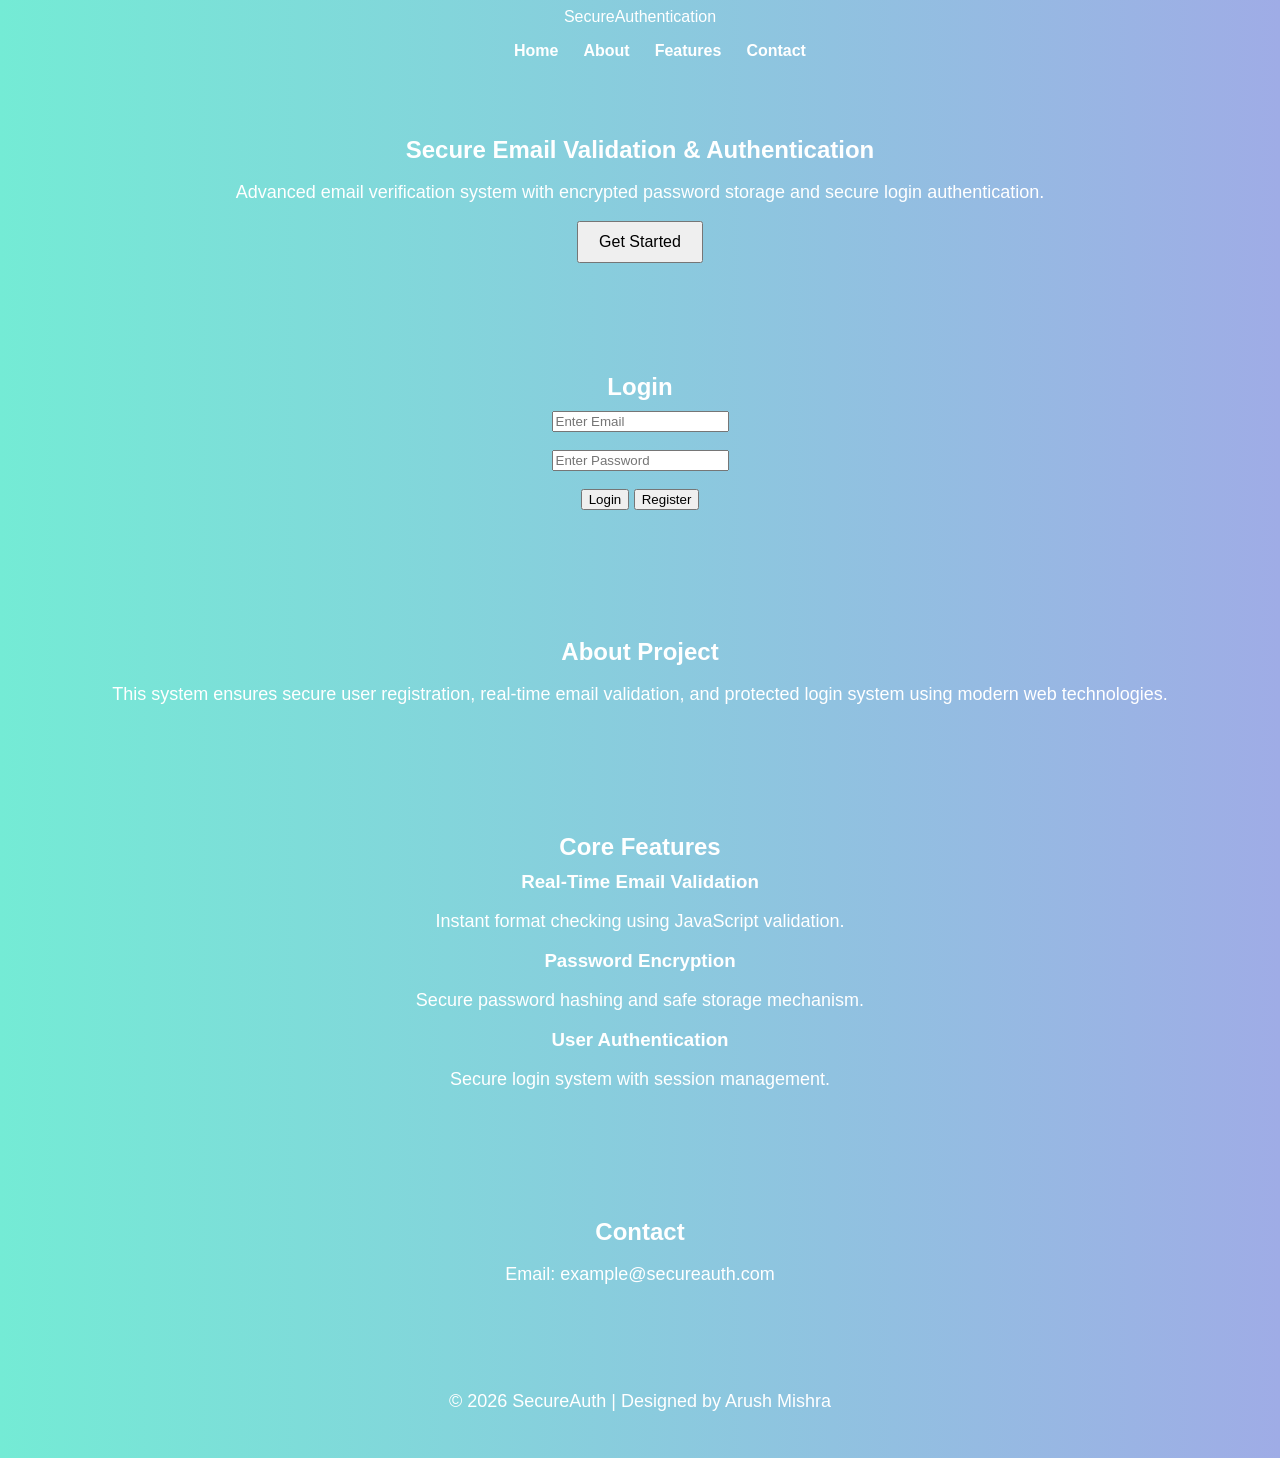
<file: index.html>
<!DOCTYPE html>
<html lang="en">
<head>
    <title>My Portfolio</title>
    <style>
        body {
            background: linear-gradient(to right, #74ebd5, #9face6);
            color: white;
            text-align: center;
            font-family: Arial;
        }

        h1, h2, h3 {
            margin: 10px 0;
        }

        p {
            font-size: 18px;
            color: white;
        }

        header nav ul {
            list-style: none;
            display: flex;
            justify-content: center;
            gap: 25px;
        }

        header nav ul li a {
            text-decoration: none;
            color: white;
            font-weight: bold;
        }

        section {
            padding: 50px 20px;
        }

        .hero-content button {
            padding: 10px 20px;
            font-size: 16px;
            cursor: pointer;
        }

        footer {
            padding: 20px;
        }
    </style>
</head>
<body>

<header>
    <div class="logo">SecureAuthentication</div>
    <nav>
        <ul>
            <li><a href="#home">Home</a></li>
            <li><a href="#about">About</a></li>
            <li><a href="#features">Features</a></li>
            <li><a href="#contact">Contact</a></li>
        </ul>
    </nav>
</header>

<section id="home" class="hero">
    <div class="hero-content">
        <h1>Secure Email Validation & Authentication</h1>
        <p>Advanced email verification system with encrypted password storage and secure login authentication.</p>
        <button>Get Started</button>
    </div>
</section>
<section id="login">
  <h2>Login</h2>

  <form id="form">
    <input type="email" id="email" placeholder="Enter Email"><br><br>

    <input type="password" id="password" placeholder="Enter Password"><br><br>

    <button type="submit">Login</button>
      <button type="button" onclick="register()">Register</button>
  </form>

  <p id="message"></p>
</section>
<section id="about" class="about">
    <h2>About Project</h2>
    <p>This system ensures secure user registration, real-time email validation, and protected login system using modern web technologies.</p>
</section>

<section id="features" class="features">
    <h2>Core Features</h2>
    <div class="feature-container">
        <div class="feature-box">
            <h3>Real-Time Email Validation</h3>
            <p>Instant format checking using JavaScript validation.</p>
        </div>
        <div class="feature-box">
            <h3>Password Encryption</h3>
            <p>Secure password hashing and safe storage mechanism.</p>
        </div>
        <div class="feature-box">
            <h3>User Authentication</h3>
            <p>Secure login system with session management.</p>
        </div>
    </div>
</section>

<section id="contact" class="contact">
    <h2>Contact</h2>
    <p>Email: example@secureauth.com</p>
</section>

<footer>
    <p>© 2026 SecureAuth | Designed by Arush Mishra</p>
</footer>
<script src="script.js"></script>
</body>
</html>
</file>
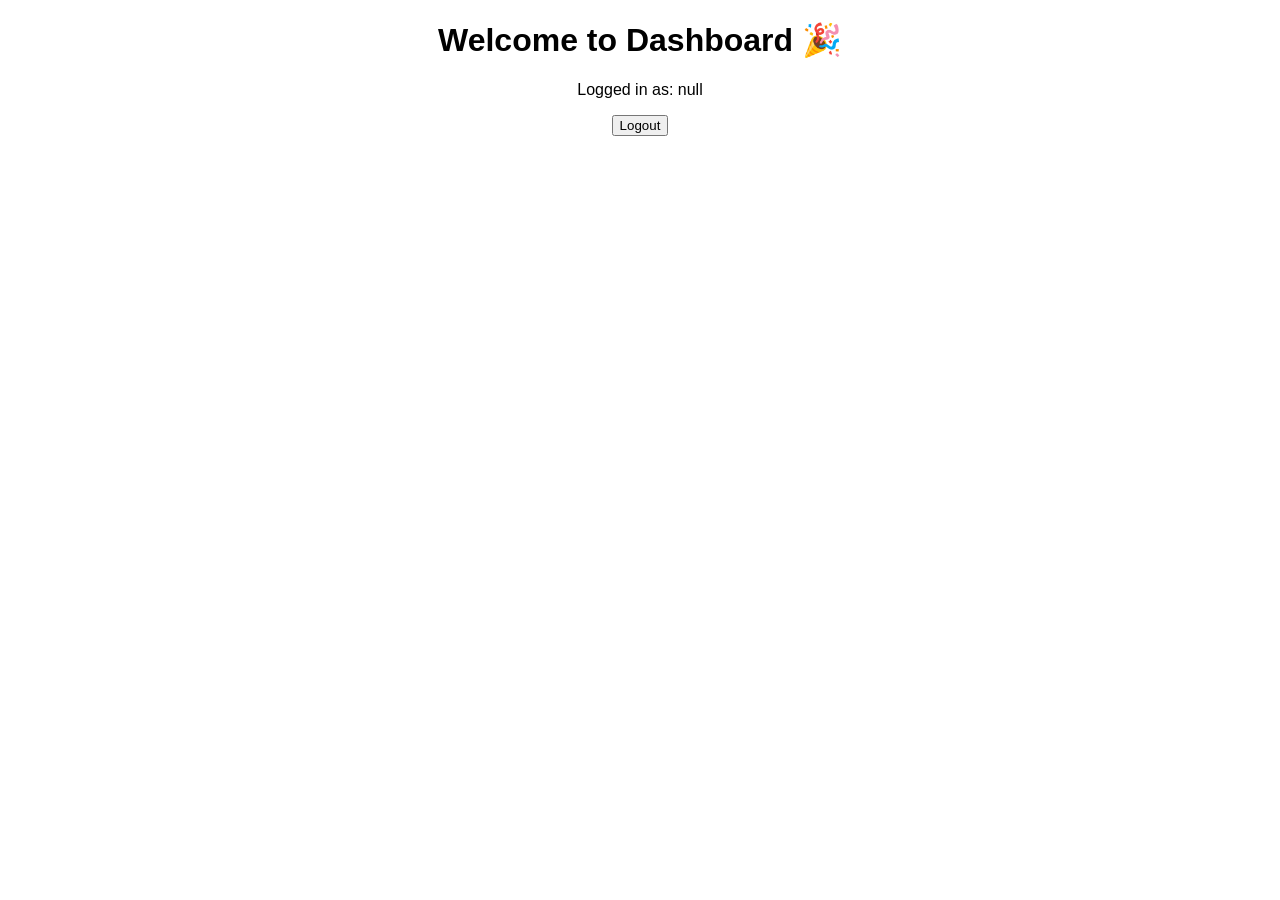
<file: dashboard.html>
<!DOCTYPE html>
<html>
<head>
  <title>Dashboard</title>
</head>
<body style="text-align:center; font-family:Arial;">

<h1>Welcome to Dashboard 🎉</h1>
<p id="userEmail"></p>

<button onclick="logout()">Logout</button>

<script>
  // Show user email
  const email = localStorage.getItem("email");
  document.getElementById("userEmail").innerText = "Logged in as: " + email;

  // Logout function
  function logout() {
    alert("Logged out!");
    window.location.href = "index.html";
  }
</script>

</body>
</html>
</file>
